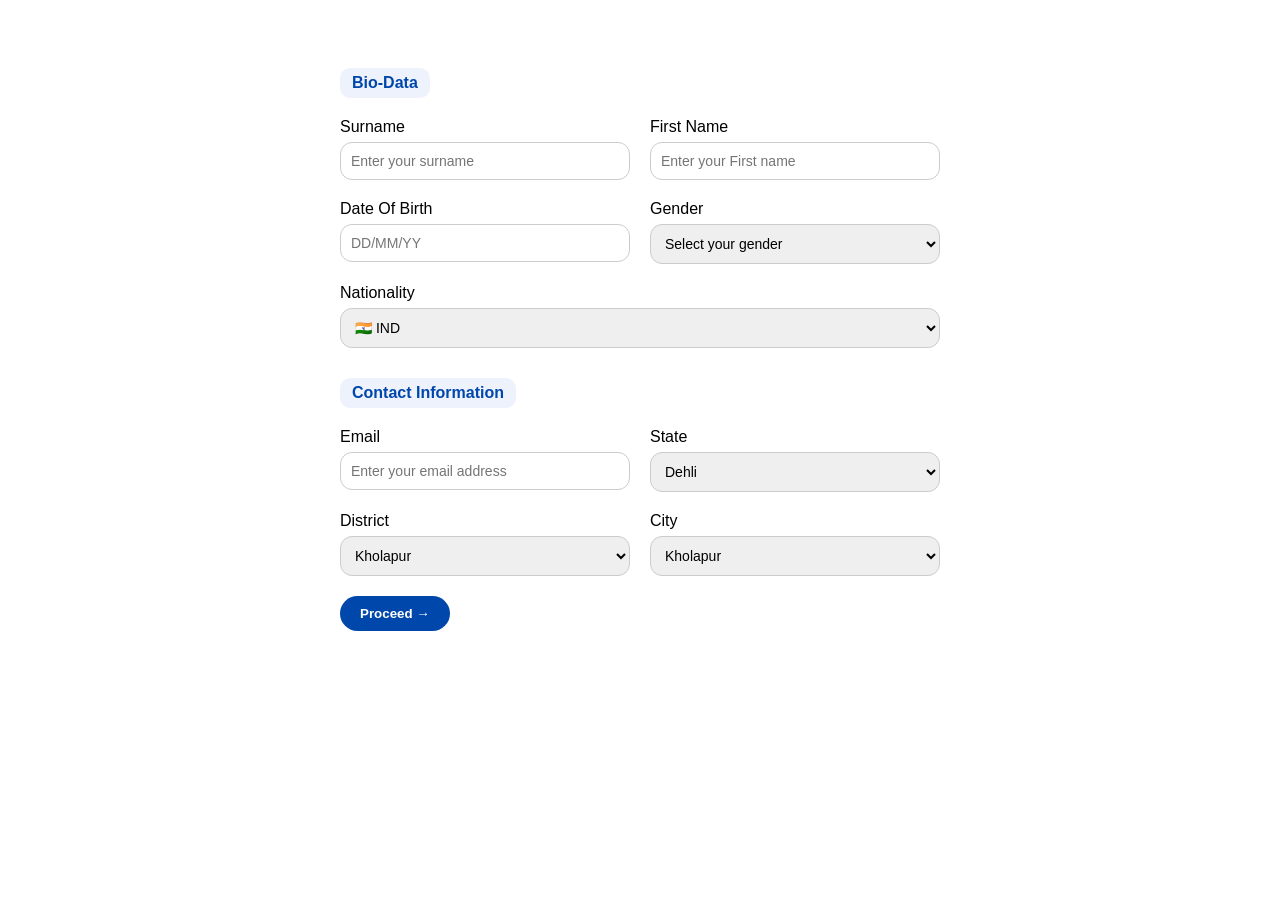
<file: biodata.html>
<!DOCTYPE html>
<html lang="en">
<head>
  <meta charset="UTF-8">
  <title>Bio-Data Form</title>
  <style>
    body {
      font-family: 'Segoe UI', sans-serif;
      background-color: #ffffff;
      display: flex;
      justify-content: center;
      padding: 40px;
    }

    .form-container {
      width: 600px;
      background-color: #fff;
      padding: 20px;
    }

    .section {
      margin-bottom: 30px;
    }

    .section-title {
      background-color: #eef2fc;
      color: #0047ab;
      padding: 6px 12px;
      font-weight: bold;
      border-radius: 10px;
      display: inline-block;
      margin-bottom: 20px;
    }

    .form-row {
      display: flex;
      gap: 20px;
      margin-bottom: 20px;
    }

    .form-group {
      flex: 1;
      display: flex;
      flex-direction: column;
    }

    label {
      margin-bottom: 6px;
      font-weight: 500;
    }

    input,
    select {
      padding: 10px;
      border: 1px solid #ccc;
      border-radius: 12px;
      font-size: 14px;
      outline: none;
    }

    input:disabled {
      background-color: #f2f2f2;
    }

    .submit-button {
      padding: 10px 20px;
      background-color: #0047ab;
      color: #fff;
      font-weight: bold;
      border: none;
      border-radius: 20px;
      cursor: pointer;
    }
  </style>
</head>
<body>

  <div class="form-container">

    
    <div class="section">
      <div class="section-title">Bio-Data</div>

      <div class="form-row">
        <div class="form-group">
          <label>Surname</label>
          <input type="text" placeholder="Enter your surname">
        </div>
        <div class="form-group">
          <label>First Name</label>
          <input type="text" placeholder="Enter your First name">
        </div>
      </div>

      <div class="form-row">
        <div class="form-group">
          <label>Date Of Birth</label>
          <input type="text" placeholder="DD/MM/YY">
        </div>
        <div class="form-group">
          <label>Gender</label>
          <select>
            <option disabled selected>Select your gender</option>
            <option>Male</option>
            <option>Female</option>
            <option>Other</option>
          </select>
        </div>
      </div>

      <div class="form-row">
        <div class="form-group">
          <label>Nationality</label>
          <select>
            <option selected> 🇮🇳 IND</option>
            <option>Other</option>
          </select>
        </div>
      </div>
    </div>

   
    <div class="section">
      <div class="section-title">Contact Information</div>

      <div class="form-row">
        <div class="form-group">
          <label>Email</label>
          <input type="email" placeholder="Enter your email address">
        </div>
        <div class="form-group">
          <label>State</label>
          <select>
            <option selected>Mahasarstra</option>
             <option selected>Goa</option>
              <option selected>Gujrat</option>
               <option selected>Nagaland</option>
                <option selected>Dehli</option>
          </select>
        </div>
      </div>

      <div class="form-row">
        <div class="form-group">
          <label>District</label>
          <select>
            <option selected>Jintur</option>
            <option selected>Latur</option>
             <option selected>Buldhana</option>
              <option selected>Jalna</option>
               <option selected>Sambhaji Nagar</option>
 <option selected>Beed</option>
 <option selected>Partur</option>
               <option selected>Solapur</option>
 <option selected>Kholapur</option>        
          </select>
        </div>
        <div class="form-group">
          <label>City</label>
          <select>
            <option selected>Latur</option>
             <option selected>Buldhana</option>
              <option selected>Jalna</option>
               <option selected>Sambhaji Nagar</option>
 <option selected>Beed</option>
 <option selected>Partur</option>
               <option selected>Solapur</option>
 <option selected>Kholapur</option>               
          </select>
        </div>
      </div>

      <div class="form-row">
        <button class="submit-button">Proceed →</button>
      </div>
    </div>

  </div>

</body>
</html>
</file>
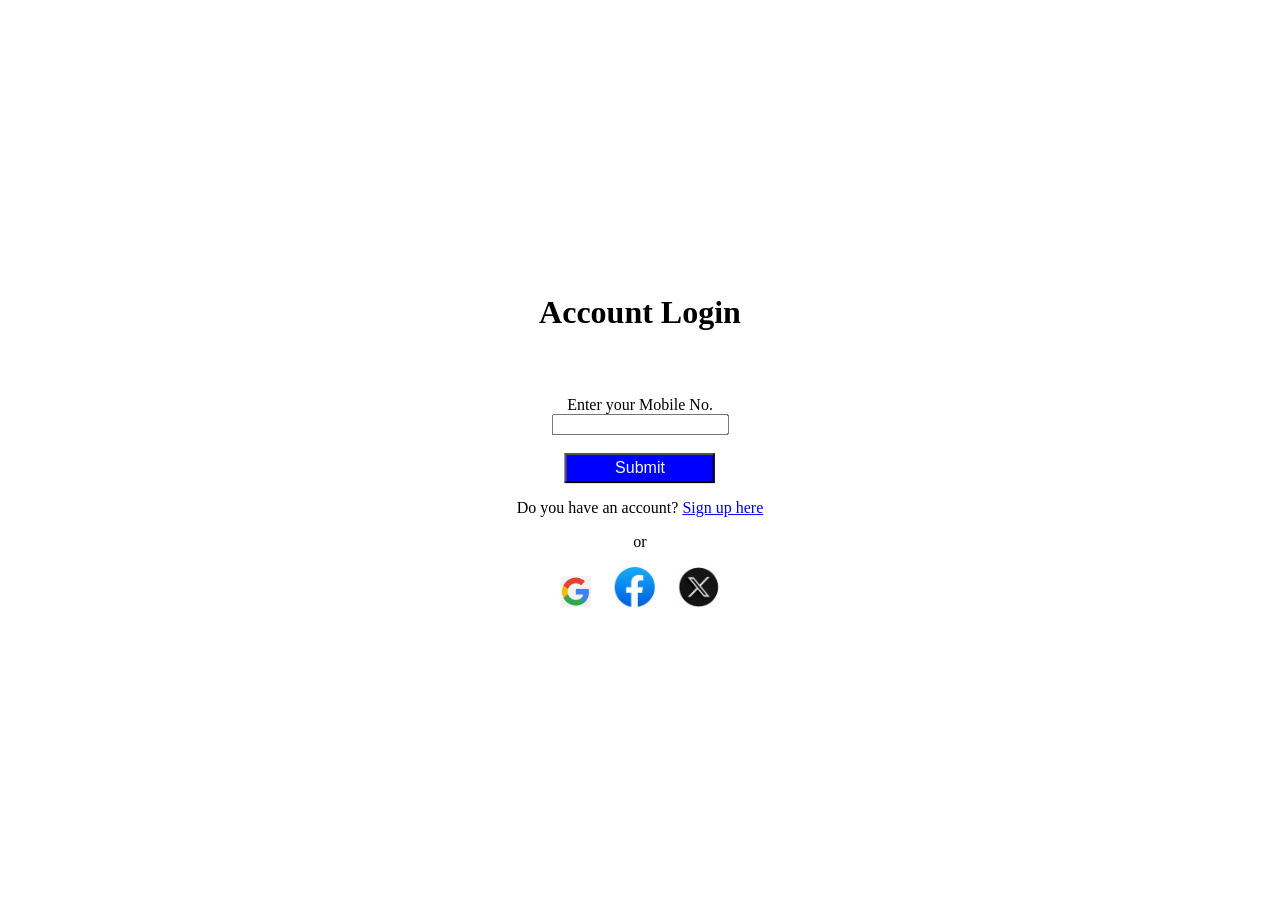
<file: login.html>
<!DOCTYPE html>
<html lang="en">
<head>
    <meta charset="UTF-8">
    <meta name="viewport" content="width=device-width, initial-scale=1.0">
    <title>Account Login</title>
    <style>
        .centered {
            position: absolute;
            top: 50%;
            left: 50%;
            transform: translate(-50%, -50%);
            text-align: center;
        }
        
      .img img {
    margin: 0 10px;
} 

    </style>
</head>
<body>
    <div class="centered">
        <h1 style="height: 80px;">Account Login</h1>

        <form id="loginForm">
            <label for="number">Enter your Mobile No.</label><br>
            <input type="number" id="number" name="number" required><br><br>

            <input type="submit" value="Submit" style="width: 150px; height: 30px; font-size: 16px; color: aliceblue; background-color: blue;">
            
            <p>Do you have an account? <a href="#">Sign up here</a></p>
            <p style="text-align: center;">or</p>
            <p class="img">
                <img src="google.png" alt="Google Logo" width="30">
                <img src="facebook.jpg" alt="Facebook Logo" width="40">   
                <img src="x.png" alt="Twitter Logo" width="40">
            </p>
        </form>
    </div>

    <script>
        document.getElementById("loginForm").addEventListener("submit", function(event) {
            event.preventDefault(); // Prevent form submission

            const number = document.getElementById("number").value;

            if (/^\d{10}$/.test(number)) {
                // If valid 10-digit number, redirect to OTP page
                window.location.href = "OTP.html";
            } else {
                alert("Please enter a valid 10-digit mobile number.");
            }
        });
    </script>
</body>
</html>
</file>
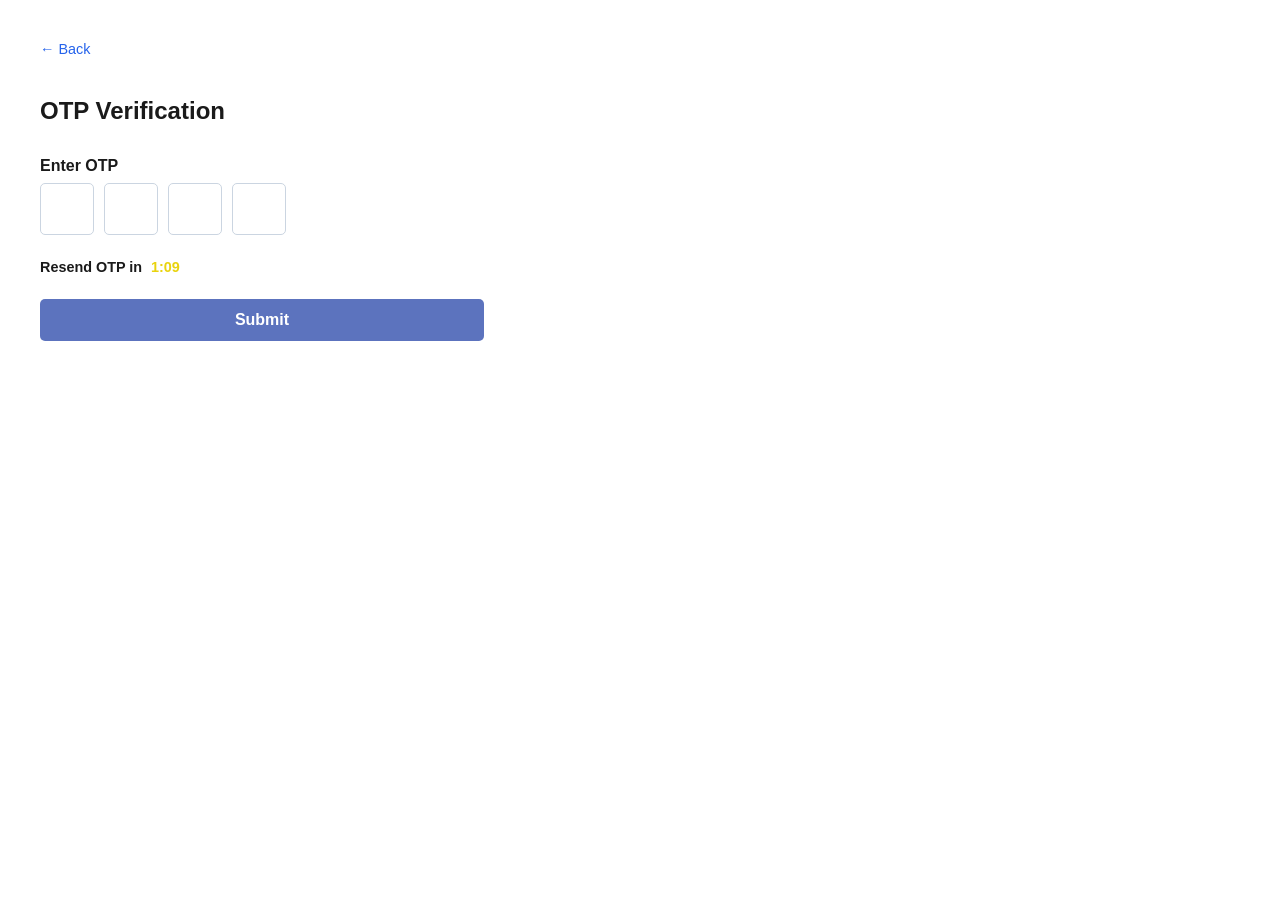
<file: otp.html>
<!DOCTYPE html>
<html lang="en">
<head>
  <meta charset="UTF-8" />
  <meta name="viewport" content="width=device-width, initial-scale=1" />
  <title>OTP Verification</title>
  <style>
    body {
      font-family: Arial, sans-serif;
      background: #fff;
      padding: 2rem;
      color: #1a1a1a;
    }

    a.back-link {
      color: #2563eb;
      text-decoration: none;
      font-size: 0.9rem;
      display: inline-block;
      margin-bottom: 1.5rem;
    }

    h1 {
      font-size: 1.5rem;
      font-weight: bold;
      margin-bottom: 2rem;
    }

    .form-group {
      margin-bottom: 1.5rem;
    }

    label {
      font-weight: bold;
      margin-bottom: 0.5rem;
      display: block;
    }

    .otp-inputs {
      display: flex;
      gap: 10px;
    }

    .otp-inputs input {
      width: 3rem;
      height: 3rem;
      text-align: center;
      font-size: 1.5rem;
      font-weight: bold;
      border: 1.5px solid #cbd5e1;
      border-radius: 5px;
    }

    .otp-inputs input:focus {
      border-color: #2563eb;
      box-shadow: 0 0 0 2px rgba(37, 99, 235, 0.3);
      outline: none;
    }

    .resend-section {
      font-size: 0.9rem;
      font-weight: 600;
      margin-bottom: 1.5rem;
    }

    .resend-time {
      color: #e9d30e;
      margin-left: 0.3rem;
    }

    .submit-btn {
        text-align: center;
      width: 37%;
      padding: 0.75rem;
      background-color: #2563eb;
      color: white;
      font-size: 1rem;
      font-weight: bold;
      border: none;
      border-radius: 5px;
      cursor: pointer;
    }

    .submit-btn:disabled {
      background-color: #5c73be;
      cursor: not-allowed;
    }
  </style>
</head>
<body>

  <a href="index.html" class="back-link">← Back</a>

  <h1>OTP Verification</h1>

  <form id="otp-form" onsubmit="return false;">
    <div class="form-group">
      <label>Enter OTP</label>
      <div class="otp-inputs">
        <input type="text" maxlength="1" />
        <input type="text" maxlength="1" />
        <input type="text" maxlength="1" />
        <input type="text" maxlength="1" />
      </div>
    </div>

    <div class="resend-section">
      Resend OTP in <span class="resend-time" id="resend-timer">1:10</span>
    </div>

    <button class="submit-btn" id="submit-btn" disabled>Submit</button>
  </form>

  <script>
  const timerDisplay = document.getElementById("resend-timer");
  const submitBtn = document.getElementById("submit-btn");
  const otpInputs = document.querySelectorAll(".otp-inputs input");
  let timeLeft = 70;

  // Format MM:SS
  function formatTime(seconds) {
    const min = Math.floor(seconds / 60);
    const sec = seconds % 60;
    return `${min}:${sec < 10 ? '0' + sec : sec}`;
  }

  // Timer countdown
  const timer = setInterval(() => {
    timeLeft--;
    timerDisplay.textContent = formatTime(timeLeft);
    if (timeLeft <= 0) {
      clearInterval(timer);
      timerDisplay.textContent = "00:00";
    }
  }, 1000);

  // Check if all inputs are filled
  function checkOTPInputs() {
    const allFilled = Array.from(otpInputs).every(input => input.value.length === 1);
    submitBtn.disabled = !allFilled;
  }

  // Setup event listeners
  otpInputs.forEach((input, index) => {
    input.addEventListener("input", (e) => {
      const value = e.target.value;

      // Allow only digits
      if (!/^\d$/.test(value)) {
        e.target.value = ""; // Clear if not a digit
        return;
      }

      // Move to next input
      if (value && index < otpInputs.length - 1) {
        otpInputs[index + 1].focus();
      }

      checkOTPInputs();
    });

    input.addEventListener("keydown", (e) => {
      if (e.key === "Backspace") {
        if (input.value === "" && index > 0) {
          otpInputs[index - 1].focus();
        }
      } else if (e.key >= "0" && e.key <= "9") {
        input.value = ""; // clear previous to accept new
      }
    });
  });

  // Submit button action
  submitBtn.addEventListener("click", () => {
    const otp = Array.from(otpInputs).map(input => input.value).join("");
    alert("Entered OTP: " + otp);
    // TODO: Replace with your actual verification logic
  });
</script>

</body>
</html>
</file>
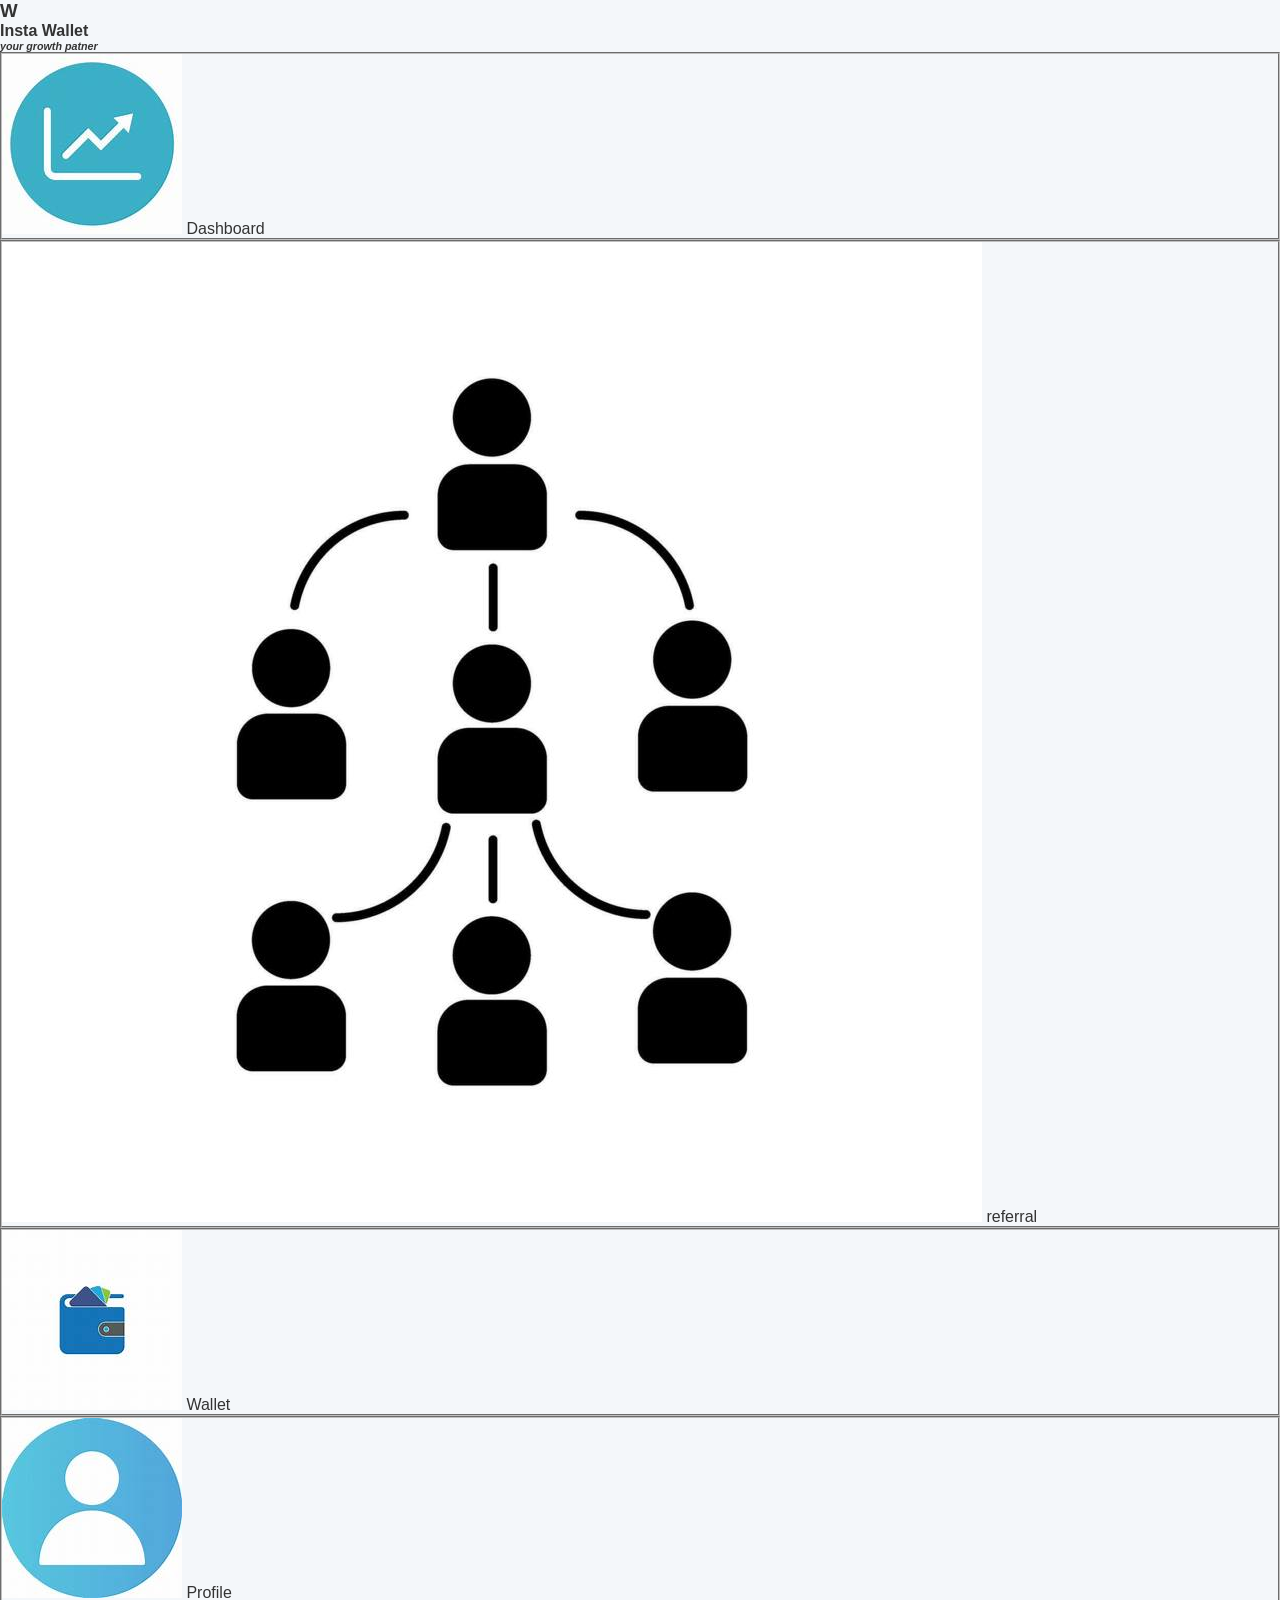
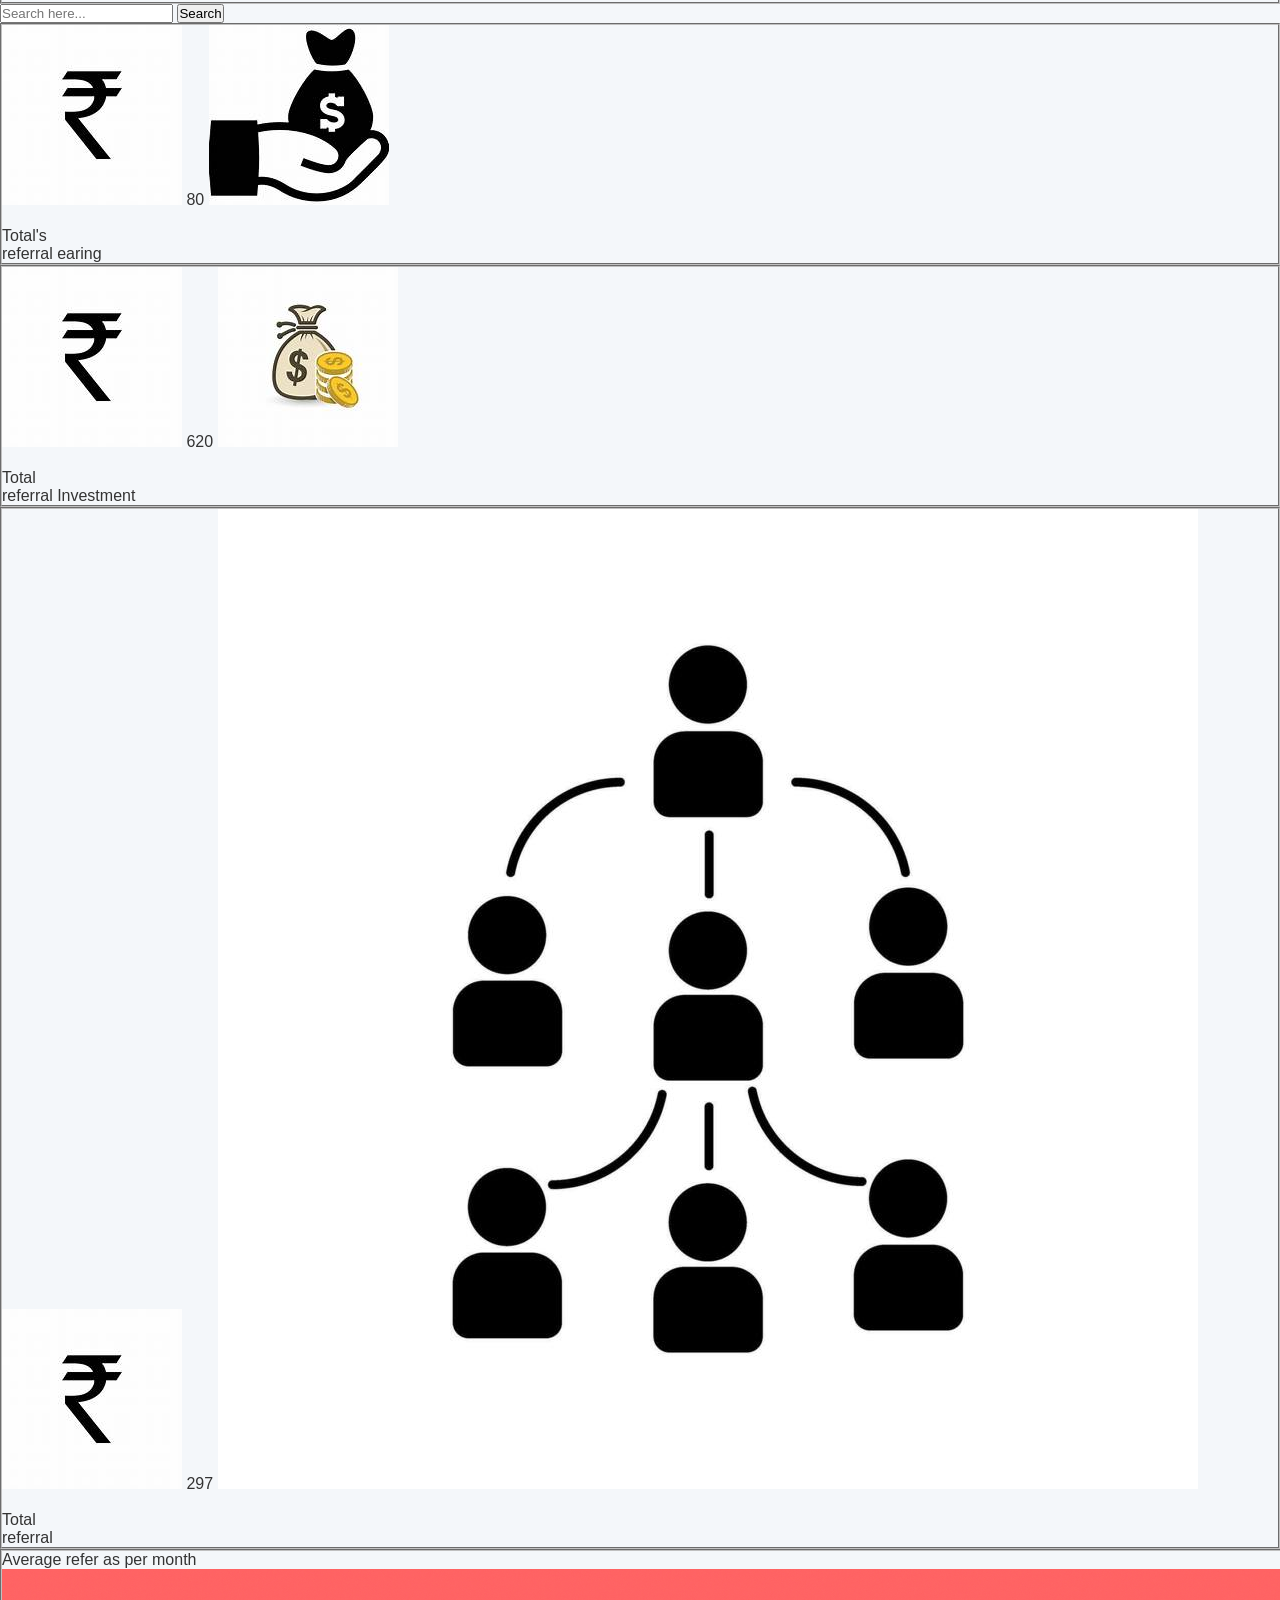
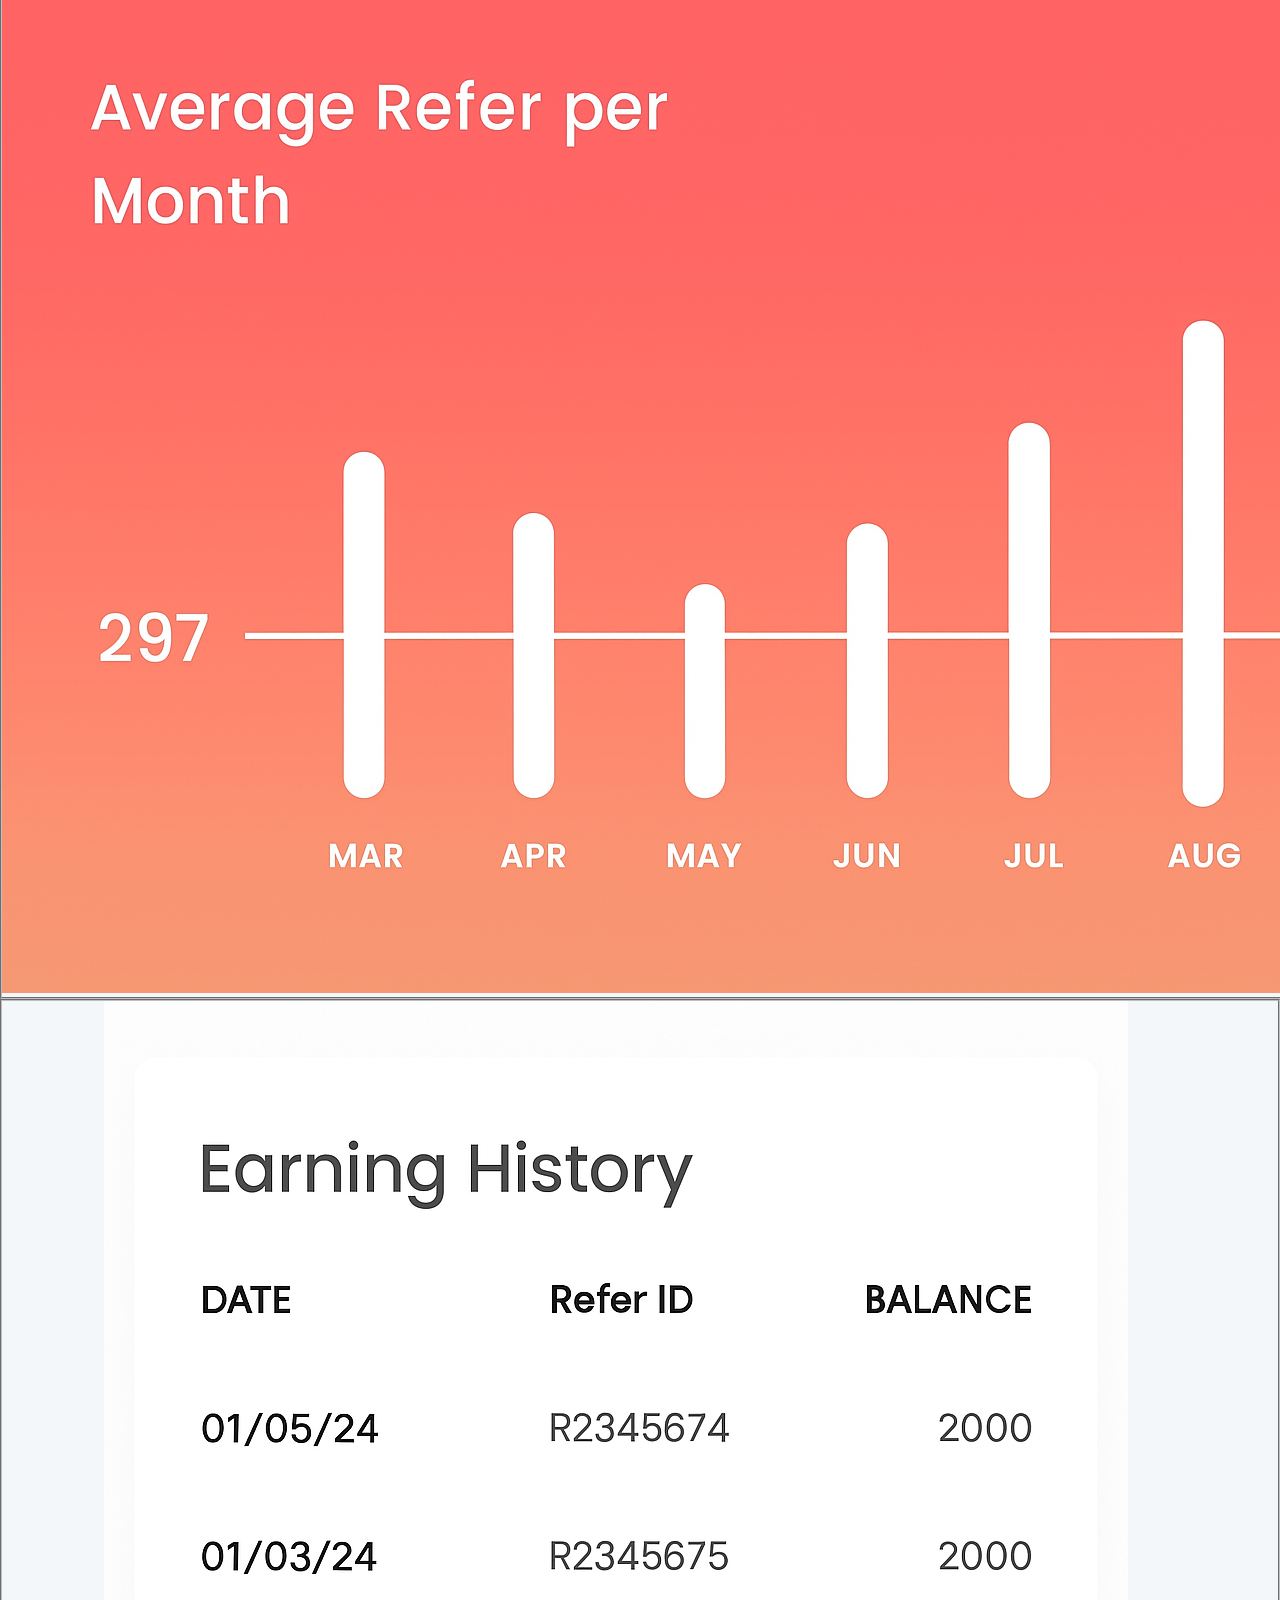
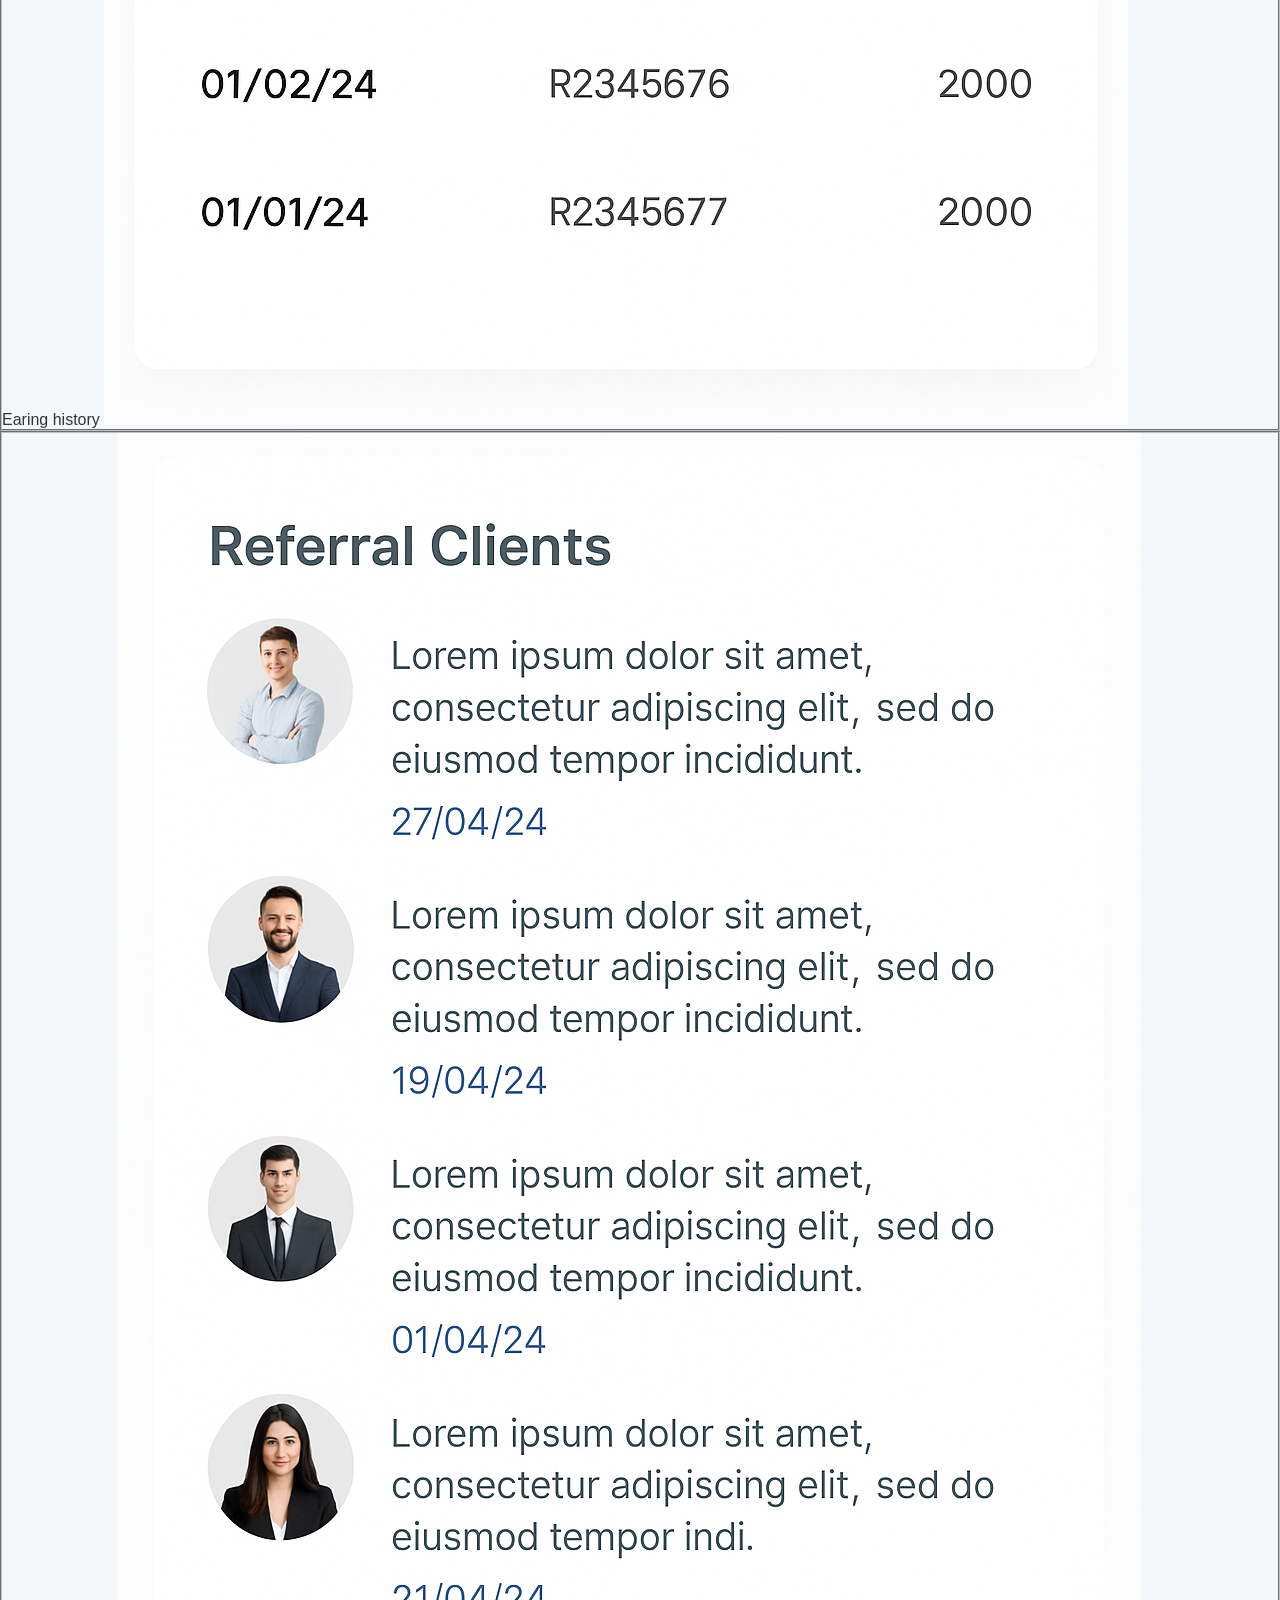
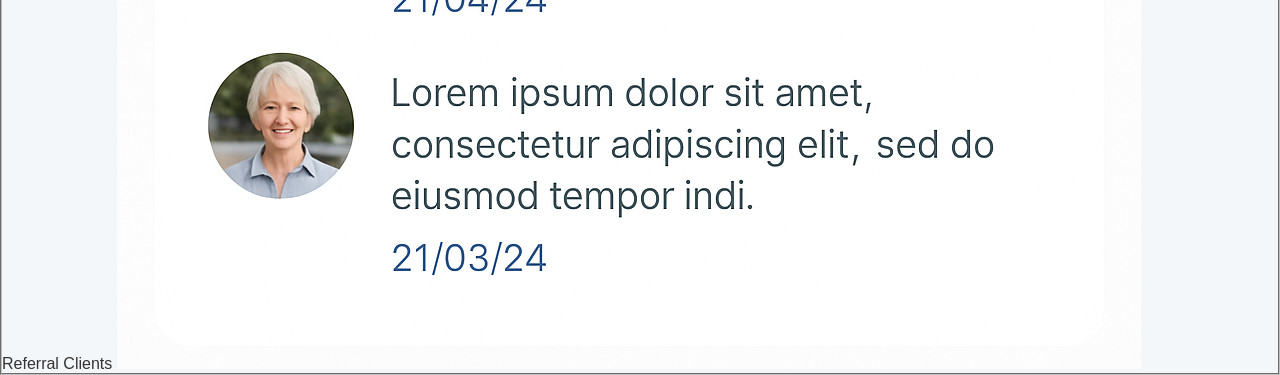
<file: task8.html>
<!DOCTYPE html>
<html lang="en">

<head>
    <link rel="stylesheet" href="style.css">
</head>

<body>
    <div class="whole">
        <div class="whole1">
            <h3 class="chair1">W</h3>

            <h4 class="glass1">Insta Wallet</h4>
            <h6 class="top1"><i>your growth patner</i></h6>



            <div class="shot">
                <fieldset class="set1" onclick="window.location.href='task7.html';">
                    <img class="img1" src="dashboard.jpeg">
                    Dashboard
                </fieldset>
                <fieldset class="set1">
                    <img class="img1" src="referral.jpg">
                    referral
                </fieldset>
                <fieldset class="set1">
                    <img class="img1" src="wallet.jpeg">
                    Wallet
                </fieldset>
                <fieldset class="set1">
                    <img class="img1" src="profilere.jpeg">
                    Profile
                </fieldset>
            </div>
        </div>
        <div class="whole2">
            <div class="dash">
                <form action="/search" method="get">
                    <input class="search" type="text" name="query" placeholder="Search here...">
                    <button class="search1" type="submit">Search</button>
                </form>
            </div>
            <div class="dash1">
                <div class="refer">
                    <fieldset class="refer1">
                        <img class="icon" src="rupess.jpeg">
                            80
                            <img class="icon-profit" src="logo1.jpeg"><br><br>
                        Total's<br> referral earing
                    </fieldset>
                    <fieldset class="refer1">
                        <img class="icon" src="rupess.jpeg">
                            620
                            <img class="icon-profit" src="logo2.jpeg"><br><br>
                        Total<br> referral Investment
                    </fieldset>
                    <fieldset class="refer1">
                        <img class="icon" src="rupess.jpeg">
                            297
                            <img class="icon-profit" src="referral.jpg"><br><br>
                        Total<br> referral
                    </fieldset>

                </div>
                <div class="Avg-client">
                    <div class="Avg">
                        <fieldset class="avg1">
                            Average refer as per month
                            <img class="img-avg1" src="logo3.png">
                        </fieldset>
                        <fieldset class="avg2">
                            Earing history
                            <img class="img-avg2" src="earrnibg.png">
                        </fieldset>
                    </div>

                    <div class="client">
                        <fieldset class="client1">
                            Referral Clients
                            <img class="img-client" src="refferal client.png">
                        </fieldset>

                    </div>
                </div>
            </div>
        </div>
    </div>
</body>

</html>
</file>
<file: style.css>
* {
      margin: 0;
      padding: 0;
      box-sizing: border-box;
      font-family: 'Inter', sans-serif;
    }

    body {
      background: #f4f7fa;
      color: #333;
    }

    .navbar {
      background-color: #ffffff;
      padding: 10px 20px;
      display: flex;
      justify-content: space-between;
      align-items: center;
      border-bottom: 1px solid #d1d5db;
    }

    .navbar .title {
      font-weight: 700;
      font-size: 18px;
      color: #0077b6;
    }

    .navbar nav a {
      margin-left: 20px;
      text-decoration: none;
      color: #333;
      font-weight: 500;
    }

    .container {
      display: flex;
      flex-wrap: wrap;
      padding: 20px;
    }

    .left, .right {
      flex: 1;
      min-width: 300px;
      padding: 20px;
    }

    .section-title {
      font-size: 22px;
      font-weight: 700;
      margin-bottom: 5px;
    }

    .subtitle {
      font-size: 14px;
      color: #6b7280;
      margin-bottom: 20px;
    }

    .dashboard-cards, .quick-insights {
      display: flex;
      flex-wrap: wrap;
      gap: 10px;
      margin-bottom: 20px;
    }

    .card {
      flex: 1;
      min-width: 150px;
      background: white;
      padding: 15px;
      border-radius: 10px;
      box-shadow: 0 2px 6px rgba(0,0,0,0.05);
    }

    .card h3 {
      font-size: 14px;
      color: #374151;
      margin-bottom: 5px;
    }

    .card p {
      font-size: 24px;
      font-weight: 600;
      color: #111827;
    }

    .apply-btn {
      display: block;
      width: 100%;
      background: #1e3a8a;
      color: white;
      padding: 12px;
      text-align: center;
      border-radius: 8px;
      text-decoration: none;
      font-weight: 600;
      margin-bottom: 20px;
    }

    .activity-card {
      background: white;
      padding: 15px;
      border-radius: 10px;
      margin-bottom: 10px;
      display: flex;
      justify-content: space-between;
      align-items: center;
      box-shadow: 0 2px 6px rgba(0,0,0,0.05);
    }

    .activity-info {
      font-size: 14px;
    }

    .badge {
      padding: 4px 10px;
      border-radius: 20px;
      color: white;
      font-size: 12px;
      font-weight: 600;
    }

    .approved { background: #10b981; }
    .pending { background: #f59e0b; }
    .rejected { background: #ef4444; }

    .quick-insights .card:nth-child(1) {
      border-left: 5px solid #3b82f6;
    }
    .quick-insights .card:nth-child(2) {
      background: #10b981;
      color: white;
    }
    .quick-insights .card:nth-child(3) {
      background: #f59e0b;
      color: white;
    }
    .quick-insights .card:nth-child(4) {
      background: #ef4444;
      color: white;
    }
</file>
